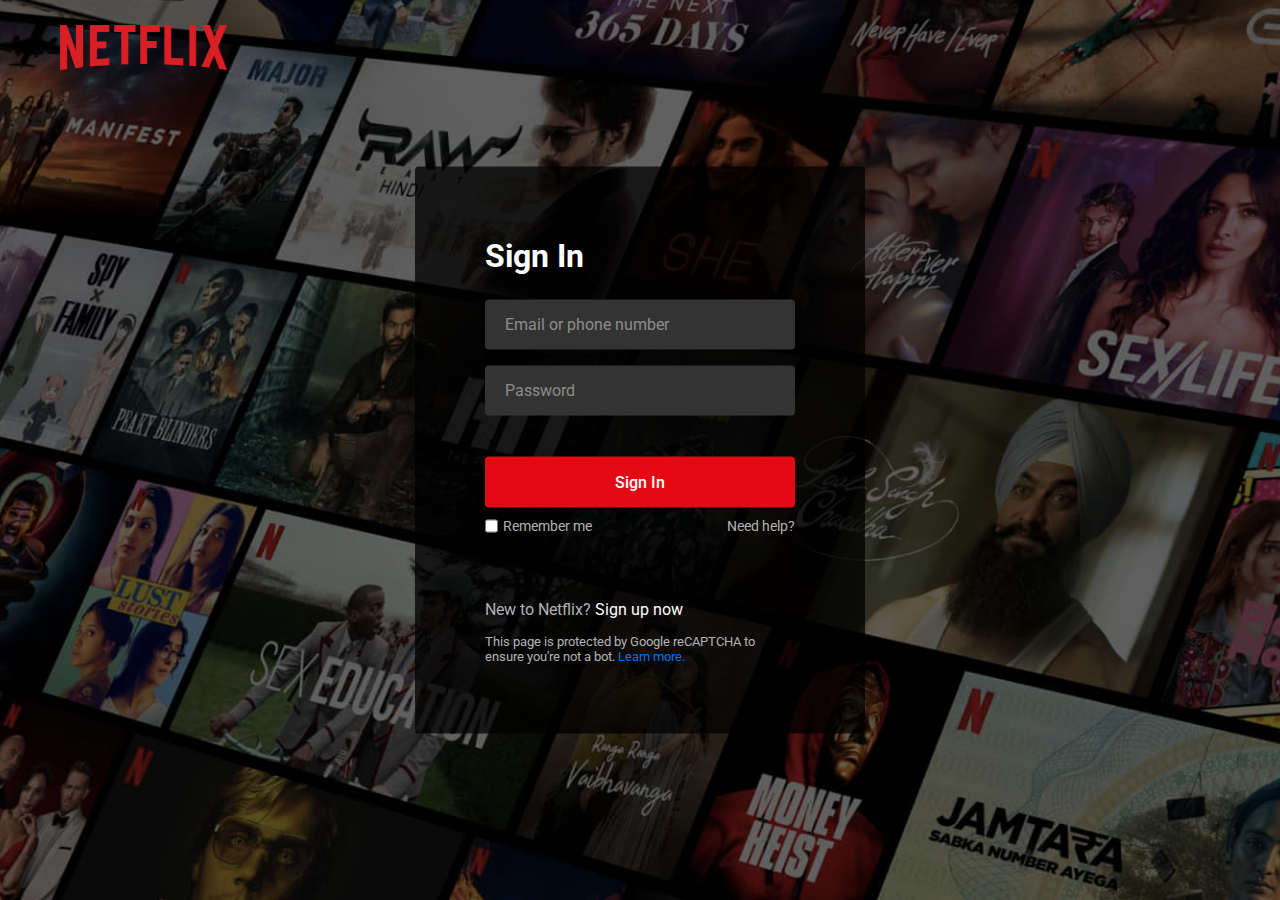
<file: Netflix/login.html>
<!DOCTYPE html>
<html lang="en">
<head>
    <meta charset="UTF-8">
    <meta name="viewport" content="width=device-width, initial-scale=1.0">
    <title>Netflix</title>
    <link rel="shortcut icon" href="./Assets/favicon.png" type="image/x-icon">
    <link rel="stylesheet" href="styles.css">
</head>
<body>
    <nav>
        <a href="#"><img src="Assets/logo.png" alt="logo"></a>
    </nav>
    <div class="form-wrapper">
        <h2>Sign In</h2>
        <form action="#">
            <div class="form-control">
                <input type="text" required>
                <label>Email or phone number</label>
            </div>
            <div class="form-control">
                <input type="password" required>
                <label>Password</label>
            </div>
            <button type="submit">Sign In</button>
            <div class="form-help"> 
                <div class="remember-me">
                    <input type="checkbox" id="remember-me">
                    <label for="remember-me">Remember me</label>
                </div>
                <a href="#">Need help?</a>
            </div>
        </form>
        <p>New to Netflix? <a href="index.html">Sign up now</a></p>
        <small>
            This page is protected by Google reCAPTCHA to ensure you're not a bot. 
            <a href="#">Learn more.</a>
        </small>
    </div>
</body>
</html>
</file>
<file: Netflix/styles.css>
/* For Login Page*/
@import url("https://fonts.googleapis.com/css2?family=Roboto:wght@400;500;600;700&display=swap");

* {
    margin: 0;
    padding: 0;
    box-sizing: border-box;
    font-family: 'Roboto', sans-serif;
}

body {
    background: #000;
}

body::before {
    content: "";
    position: absolute;
    left: 0;
    top: 0;
    opacity: 0.5;
    width: 100%;
    height: 100%;
    background: url("Assets/header-image.png");
    background-position: center;
}

nav {
    position: fixed;
    padding: 25px 60px;
    z-index: 1;
}

nav a img {
    width: 167px;
}

.form-wrapper {
    position: absolute;
    left: 50%;
    top: 50%;
    border-radius: 4px;
    padding: 70px;
    width: 450px;
    transform: translate(-50%, -50%);
    background: rgba(0, 0, 0, .75);
}

.form-wrapper h2 {
    color: #fff;
    font-size: 2rem;
}

.form-wrapper form {
    margin: 25px 0 65px;
}

form .form-control {
    height: 50px;
    position: relative;
    margin-bottom: 16px;
}

.form-control input {
    height: 100%;
    width: 100%;
    background: #333;
    border: none;
    outline: none;
    border-radius: 4px;
    color: #fff;
    font-size: 1rem;
    padding: 0 20px;
}

.form-control input:is(:focus, :valid) {
    background: #444;
    padding: 16px 20px 0;
}

.form-control label {
    position: absolute;
    left: 20px;
    top: 50%;
    transform: translateY(-50%);
    font-size: 1rem;
    pointer-events: none;
    color: #8c8c8c;
    transition: all 0.1s ease;
}

.form-control input:is(:focus, :valid)~label {
    font-size: 0.75rem;
    transform: translateY(-130%);
}

form button {
    width: 100%;
    padding: 16px 0;
    font-size: 1rem;
    background: #e50914;
    color: #fff;
    font-weight: 500;
    border-radius: 4px;
    border: none;
    outline: none;
    margin: 25px 0 10px;
    cursor: pointer;
    transition: 0.1s ease;
}

form button:hover {
    background: #c40812;
}

.form-wrapper a {
    text-decoration: none;
}

.form-wrapper a:hover {
    text-decoration: underline;
}

.form-wrapper :where(label, p, small, a) {
    color: #b3b3b3;
}

form .form-help {
    display: flex;
    justify-content: space-between;
}

form .remember-me {
    display: flex;
}

form .remember-me input {
    margin-right: 5px;
    accent-color: #b3b3b3;
}

form .form-help :where(label, a) {
    font-size: 0.9rem;
}

.form-wrapper p a {
    color: #fff;
}

.form-wrapper small {
    display: block;
    margin-top: 15px;
    color: #b3b3b3;
}

.form-wrapper small a {
    color: #0071eb;
}

@media (max-width: 740px) {
    body::before {
        display: none;
    }

    nav, .form-wrapper {
        padding: 20px;
    }

    nav a img {
        width: 140px;
    }

    .form-wrapper {
        width: 100%;
        top: 43%;
    }

    .form-wrapper form {
        margin: 25px 0 40px;
    }
}
</file>
